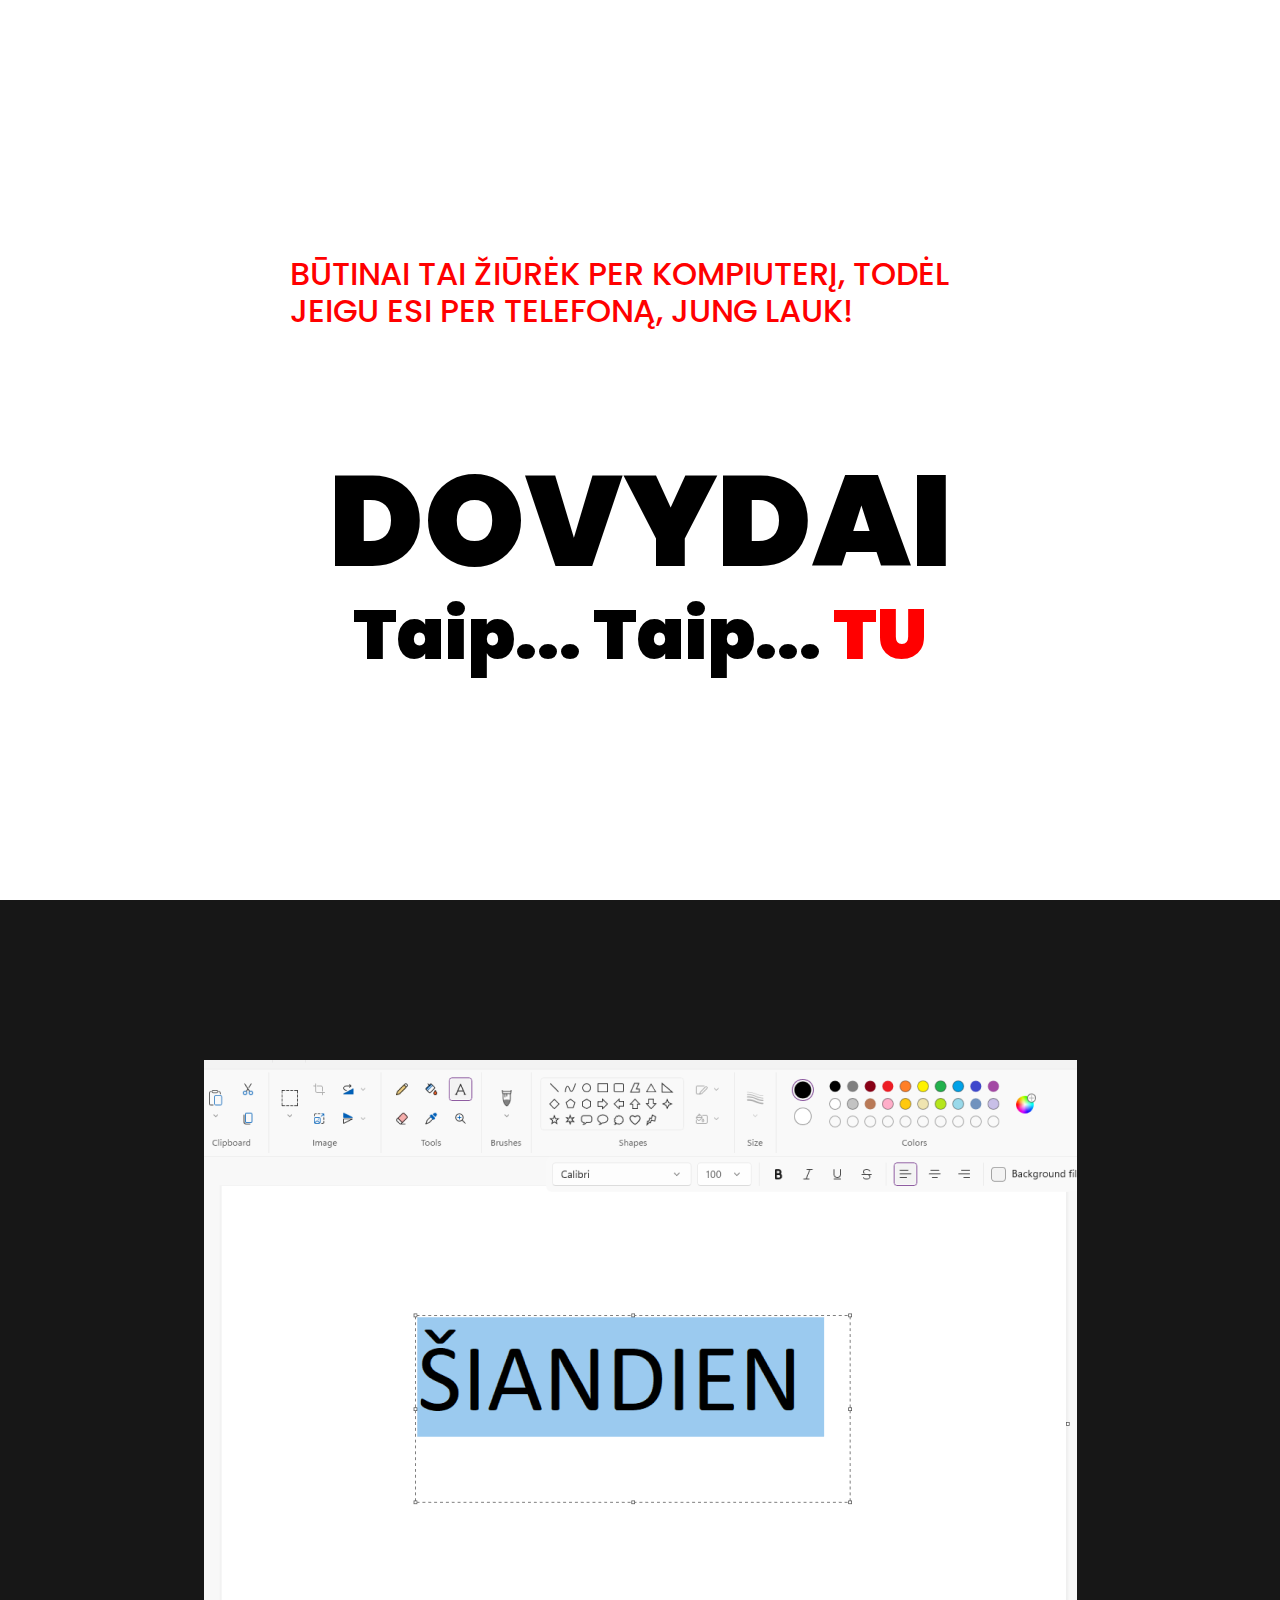
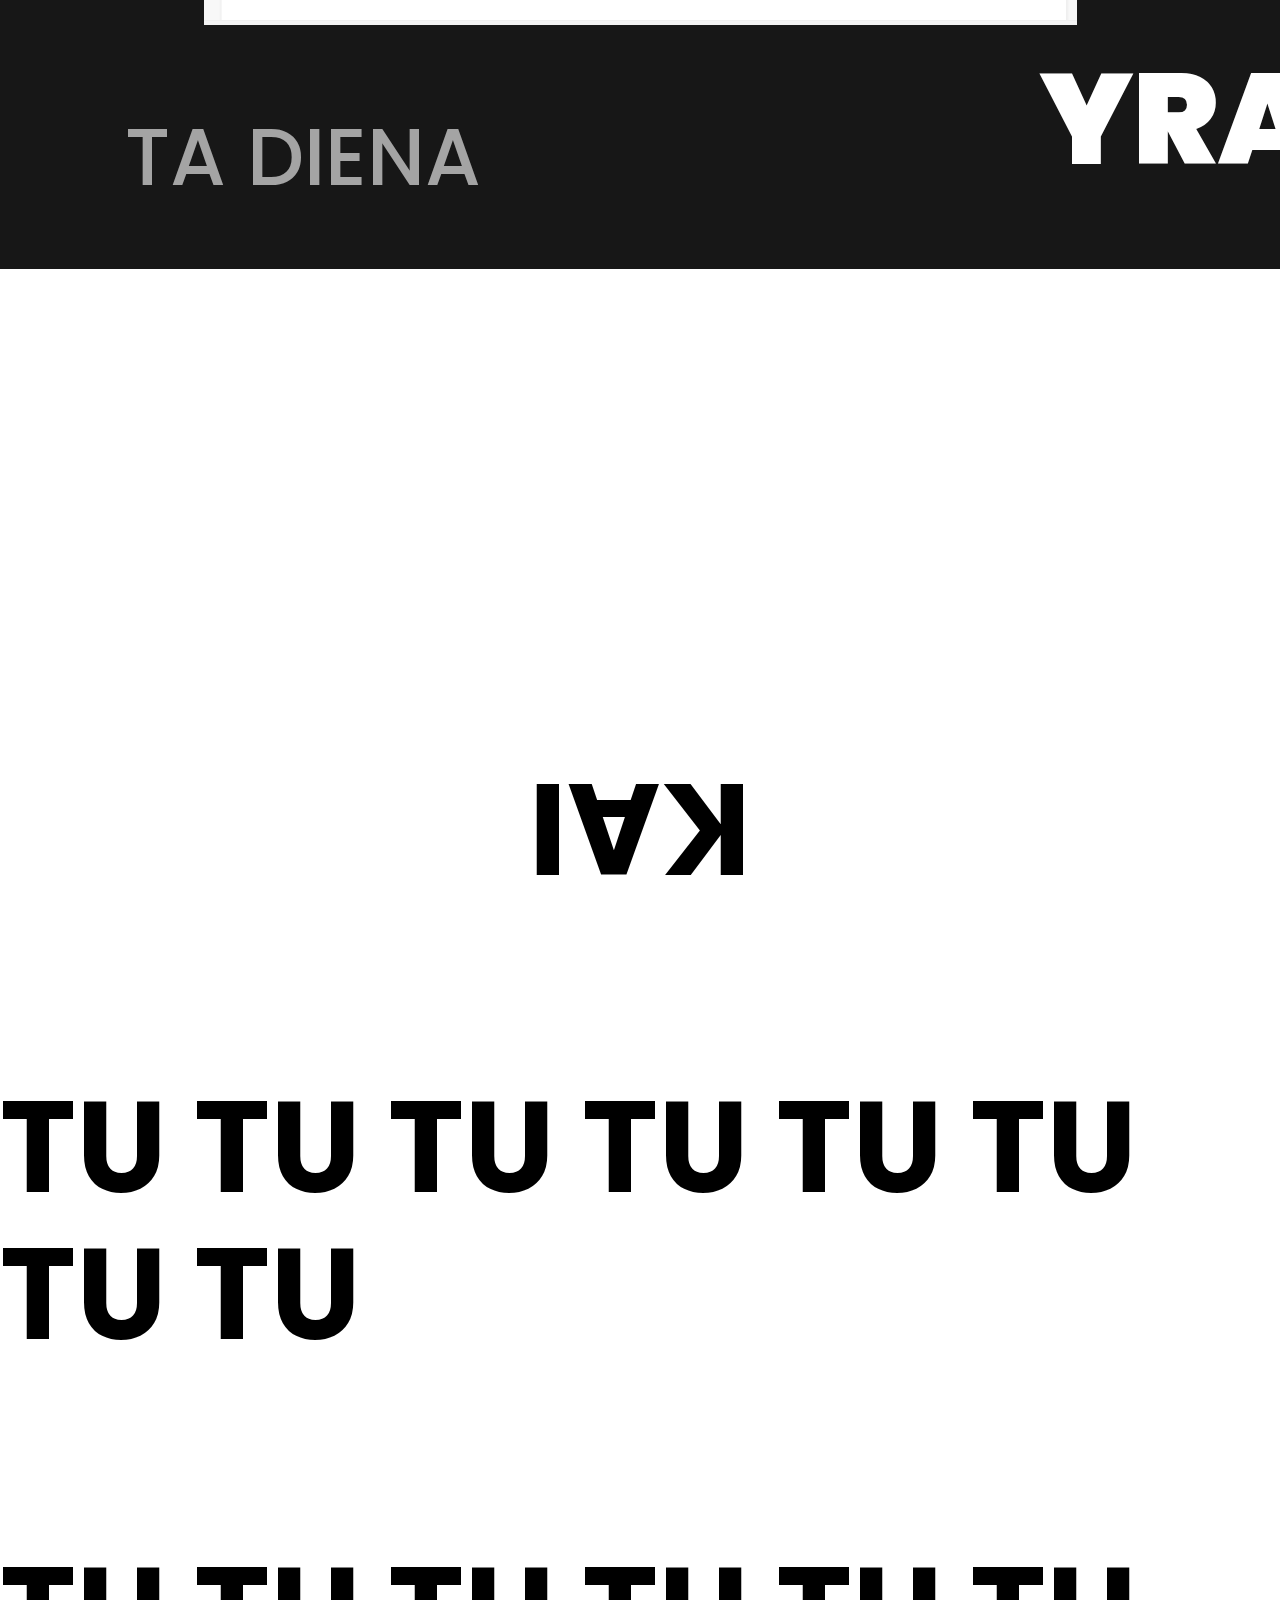
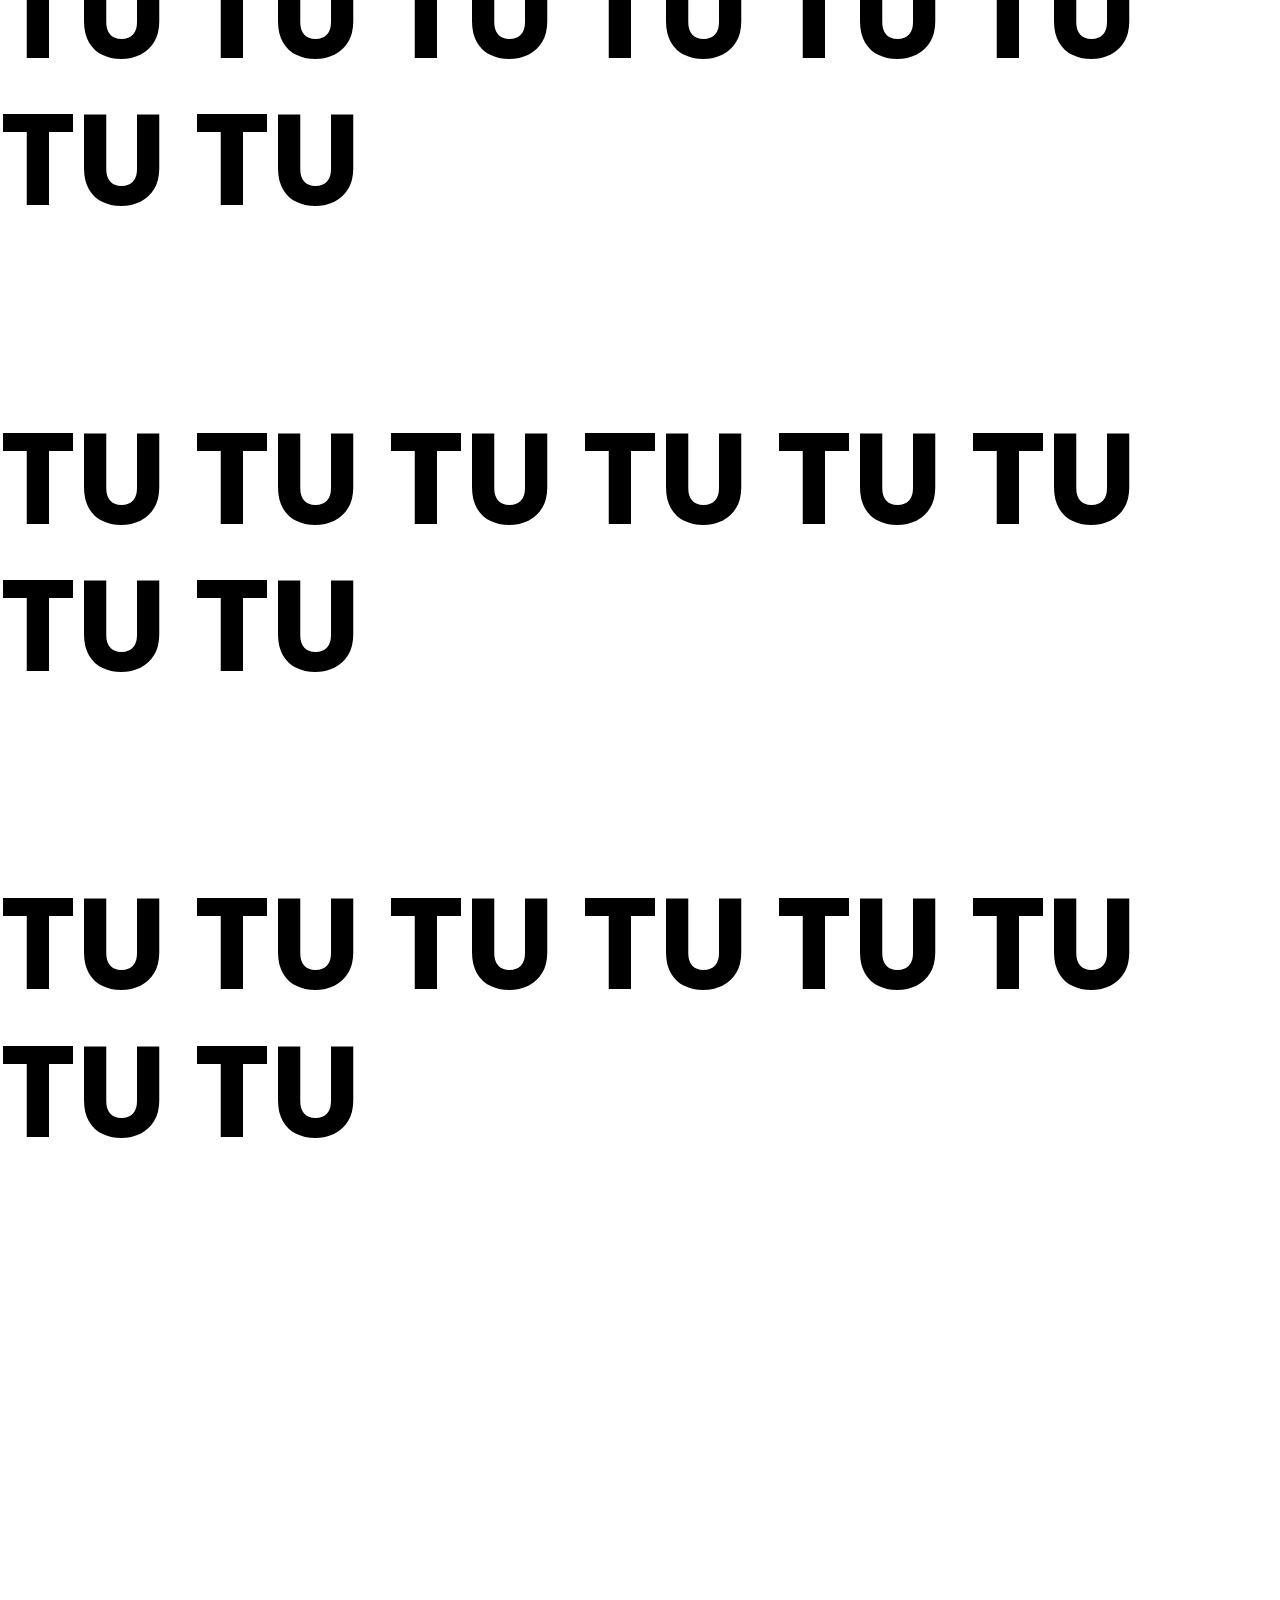
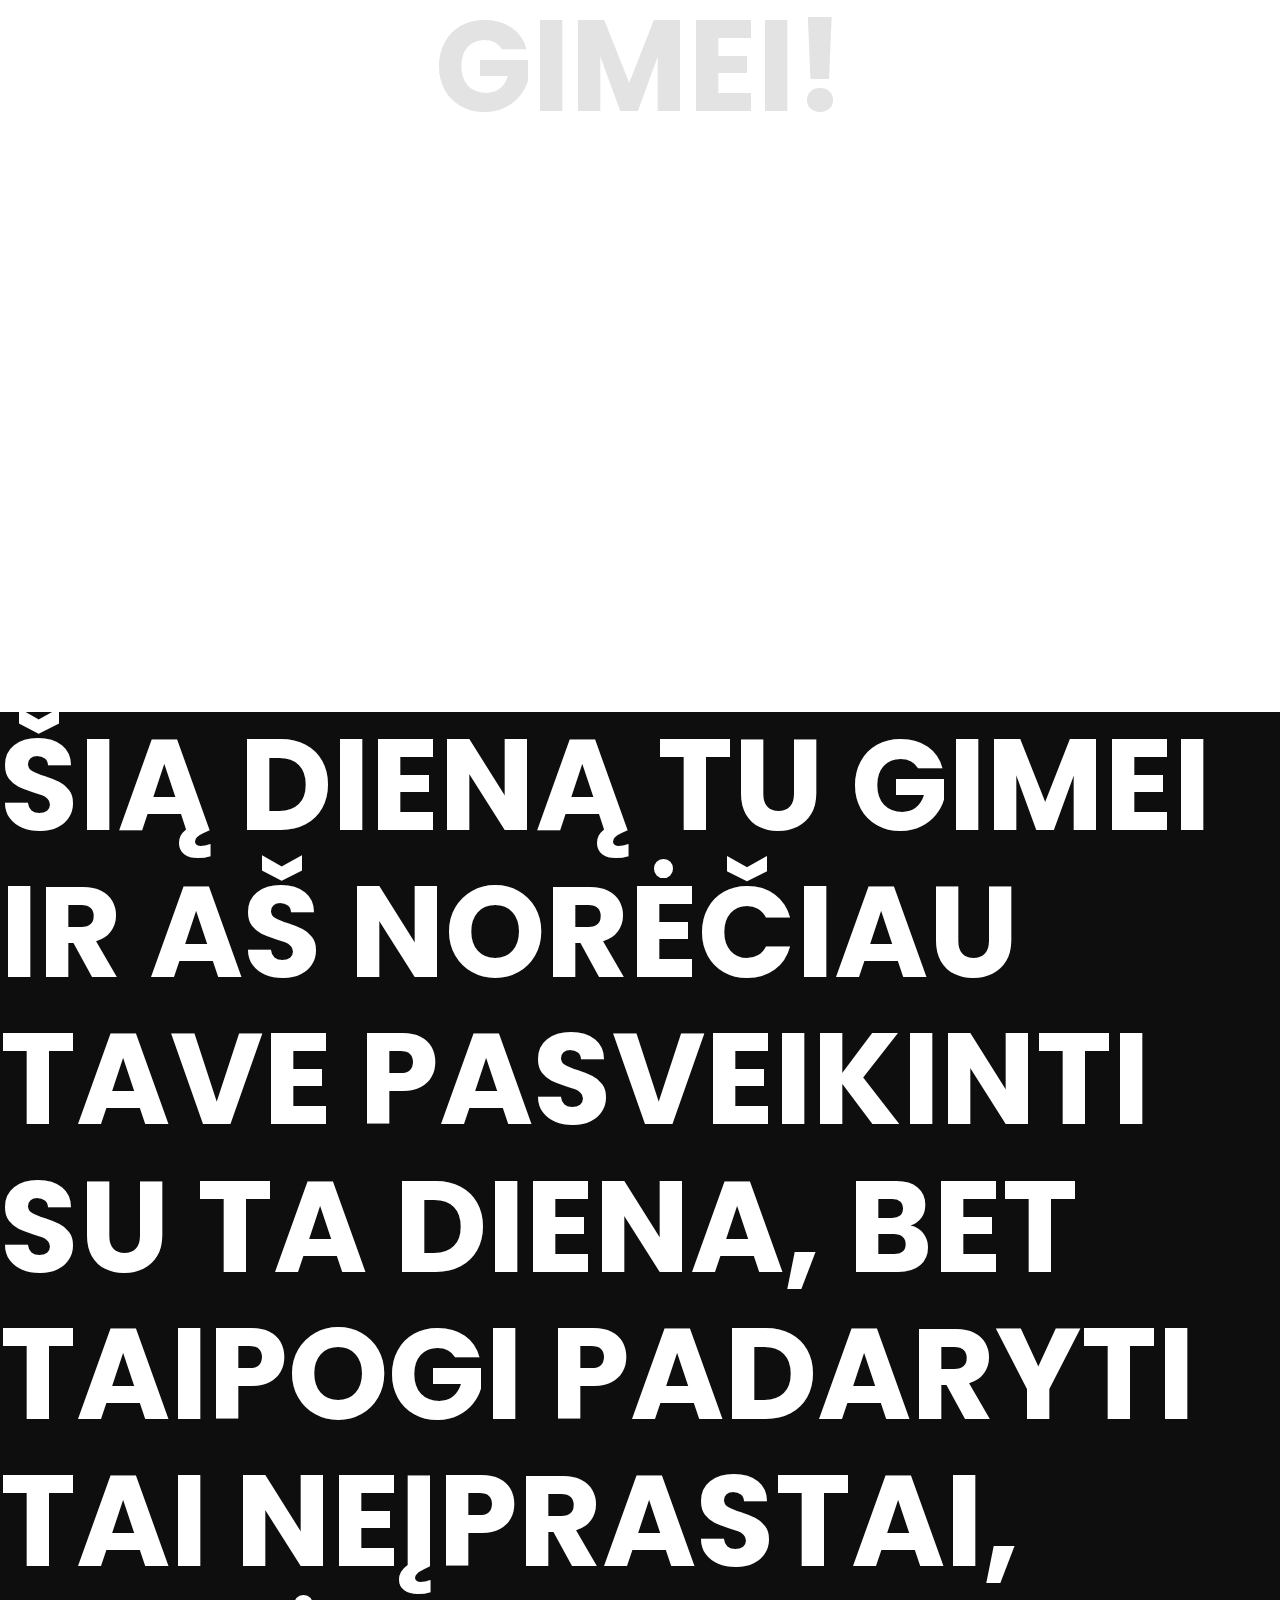
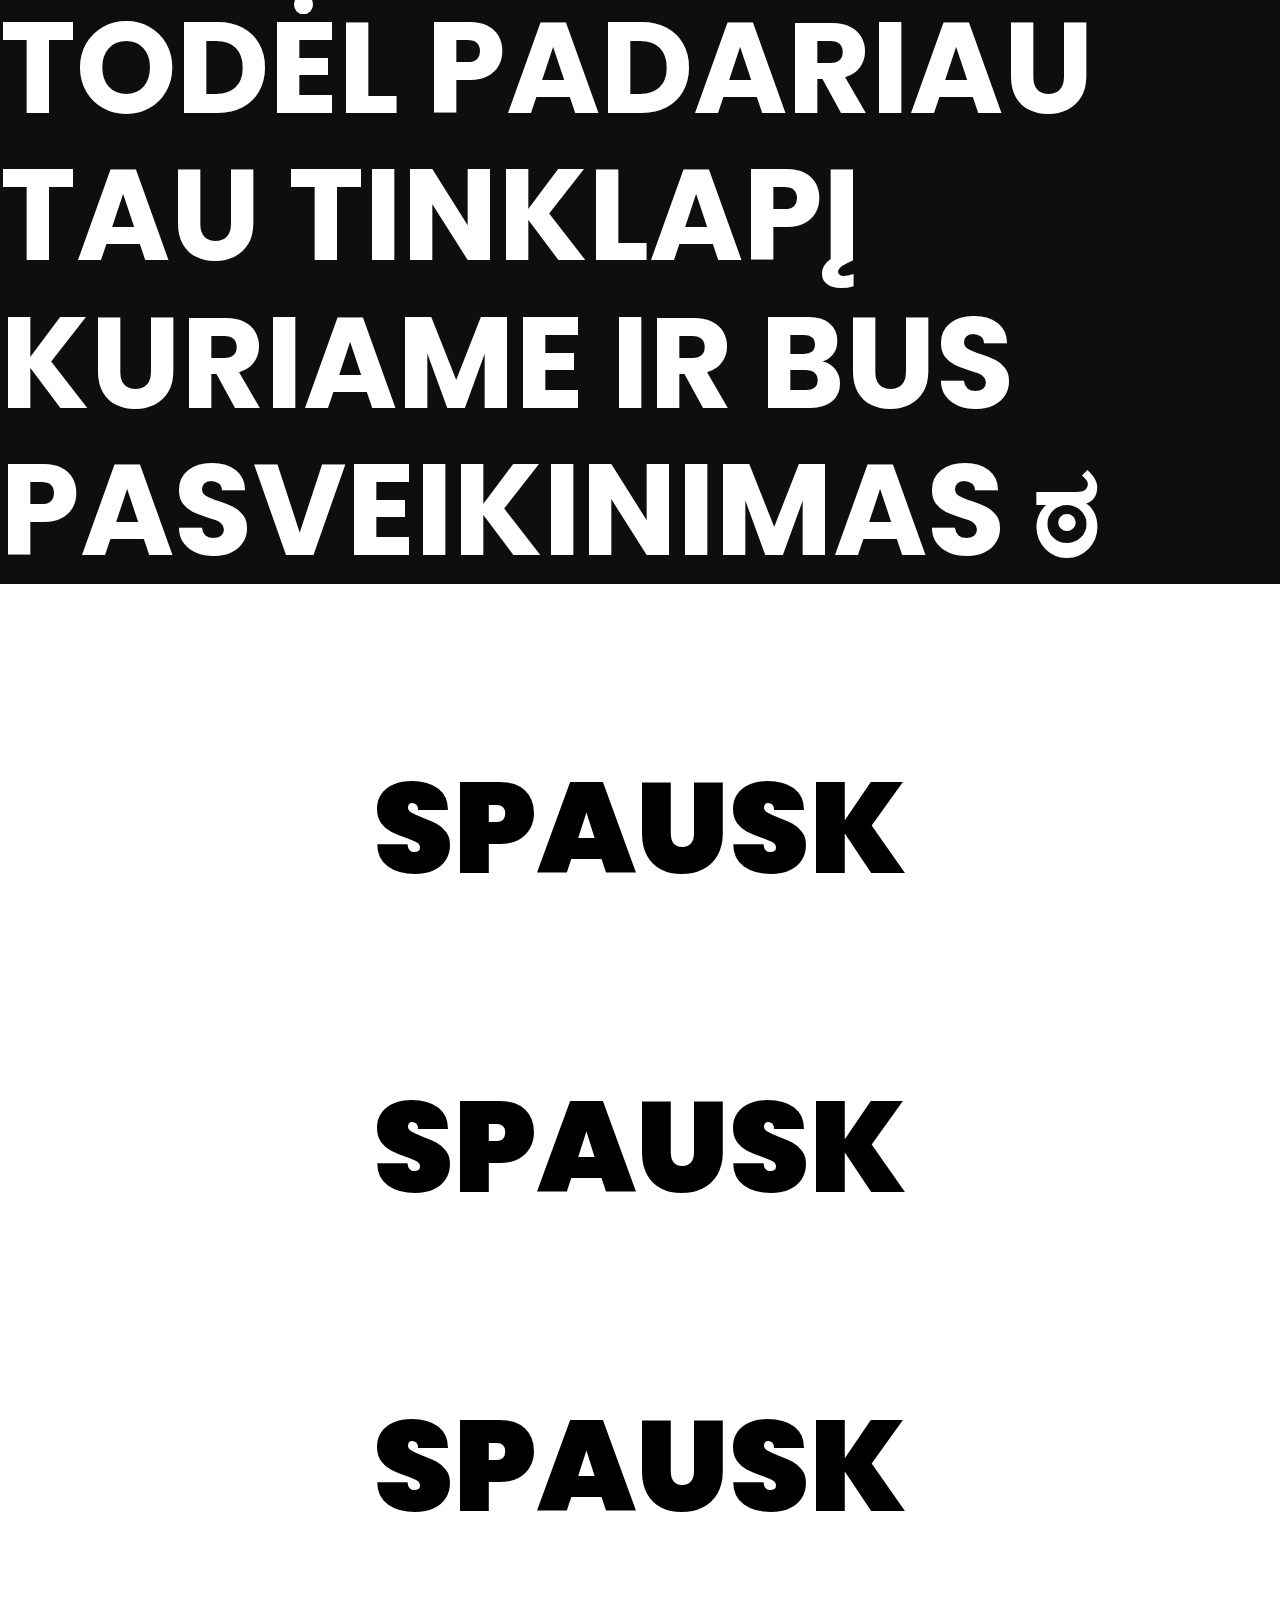
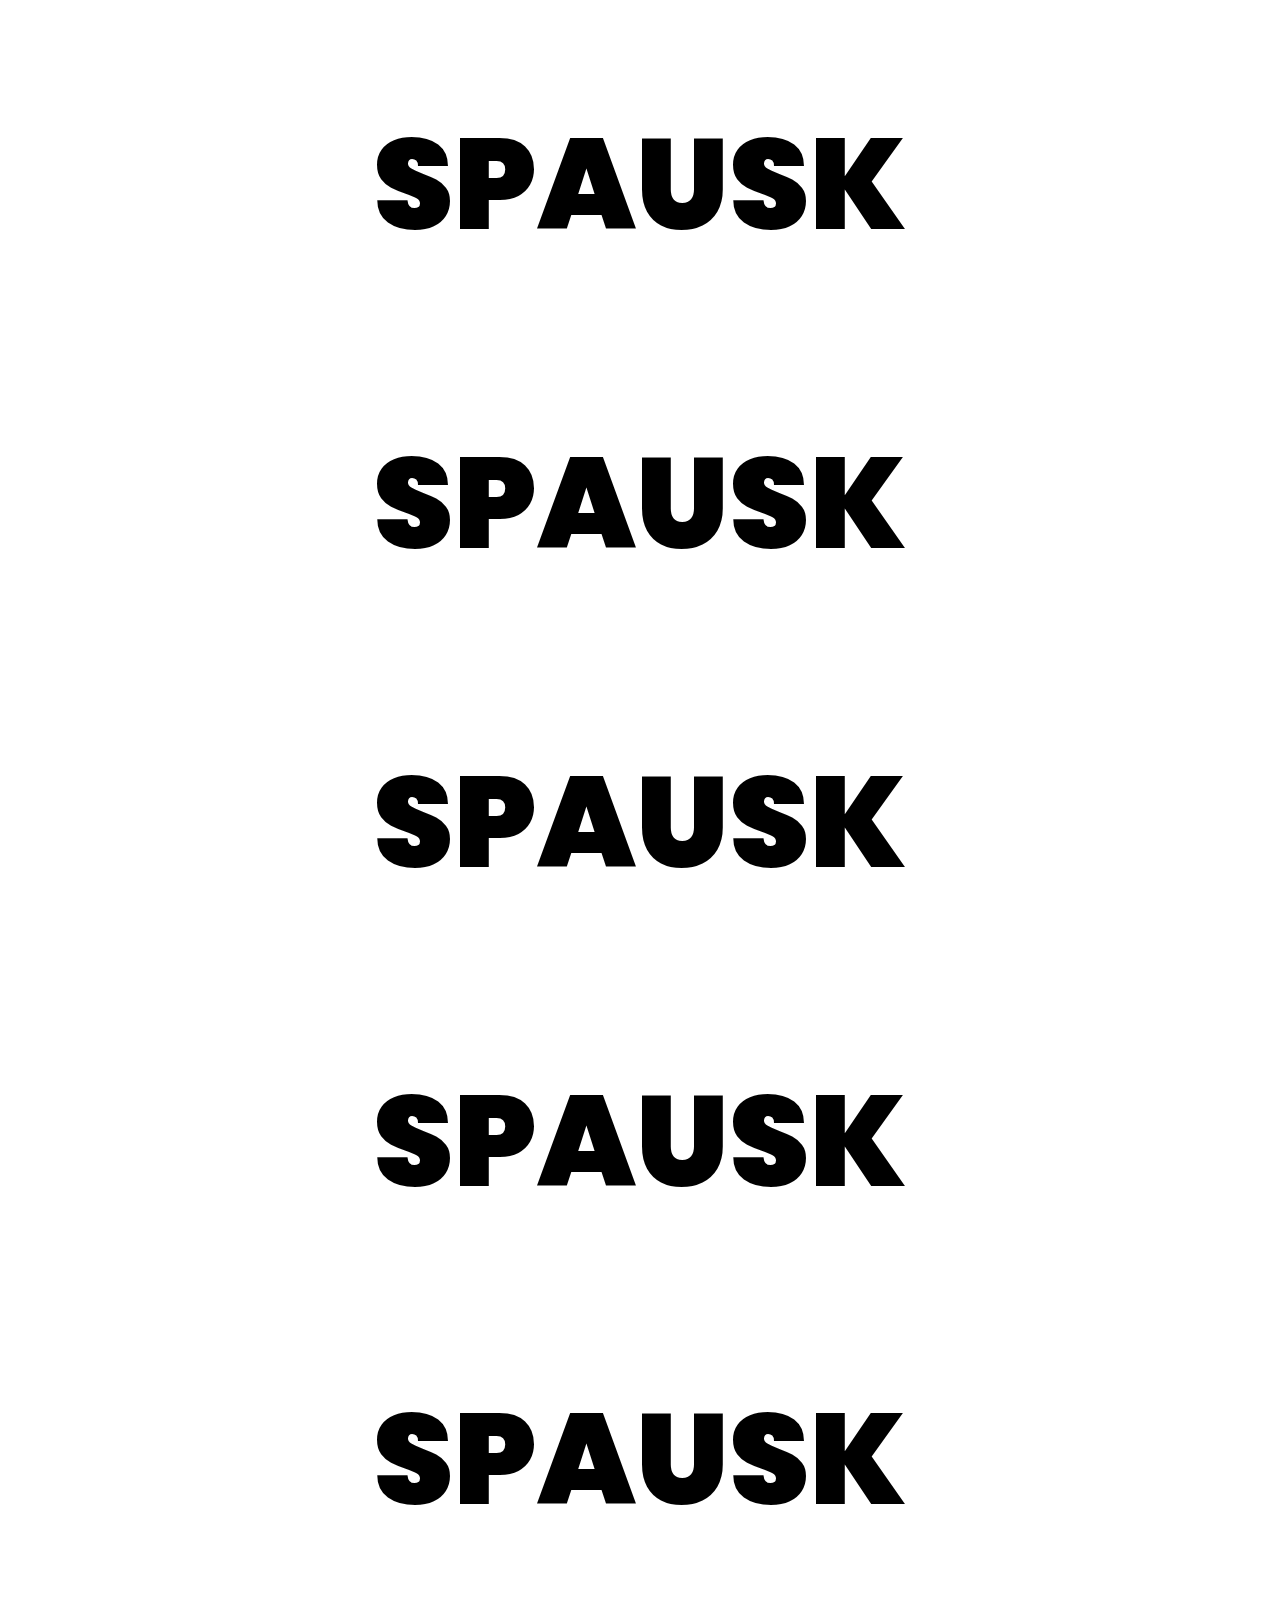
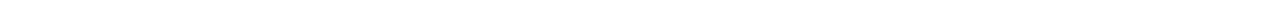
<file: index.html>
<!DOCTYPE html>
<html lang="en">
  <head>
    <meta charset="UTF-8" />
    <meta http-equiv="X-UA-Compatible" content="IE=edge" />
    <meta name="viewport" content="width=device-width, initial-scale=1.0" />
    <title>Document</title>
    <link
      href="https://fonts.googleapis.com/css2?family=Poppins:wght@500;700;900&display=swap"
      rel="stylesheet"
    />
    <link rel="stylesheet" href="./css/normalize.css" />
    <link rel="stylesheet" href="./css/main.css" />
    <script src="./js/main.js" defer></script>
  </head>
  <body>
    <section class="section-hero">
      <div class="first-subheader">
        <h3 class="accent">
          BŪTINAI TAI ŽIŪRĖK PER KOMPIUTERĮ, TODĖL JEIGU ESI PER TELEFONĄ, JUNG
          LAUK!
        </h3>
      </div>
      <a href="https://www.facebook.com/dovydas.psemeneckas" id="dovydai-link">
        <h1>DOVYDAI</h1>
      </a>

      <h2>Taip... Taip... <span class="accent">TU</span></h2>
    </section>
    <section class="section-siandien">
      <div class="img-wrapper">
        <h1>YRA</h1>
        <img src="./img/sianden.png" alt="" />
      </div>
      <h2>TA DIENA</h2>
    </section>
    <section class="section-kai">
      <h1 class="kai-title">KAI</h1>
      <h1>TU TU TU TU TU TU TU TU</h1>
      <h1>TU TU TU TU TU TU TU TU</h1>
      <h1>TU TU TU TU TU TU TU TU</h1>
      <h1>TU TU TU TU TU TU TU TU</h1>
      <h1 class="gimei-title">GIMEI!</h1>
    </section>
    <section class="section-big-text">
      <h1>
        ŠIĄ DIENĄ TU GIMEI IR AŠ NORĖČIAU TAVE PASVEIKINTI SU TA DIENA, BET
        TAIPOGI PADARYTI TAI NEĮPRASTAI, TODĖL PADARIAU TAU TINKLAPĮ KURIAME IR
        BUS PASVEIKINIMAS ಠ
      </h1>
    </section>
    <section class="section-spausk">
      <a href="./spausk.html">
        <h1>SPAUSK</h1>
      </a>
      <a href="./spausk.html">
        <h1>SPAUSK</h1>
      </a>
      <a href="./spausk.html">
        <h1>SPAUSK</h1>
      </a>
      <a href="./spausk.html">
        <h1>SPAUSK</h1>
      </a>
      <a href="./spausk.html">
        <h1>SPAUSK</h1>
      </a>
      <a href="./spausk.html">
        <h1>SPAUSK</h1>
      </a>
      <a href="./spausk.html">
        <h1>SPAUSK</h1>
      </a>
      <a href="./spausk.html">
        <h1>SPAUSK</h1>
      </a>
    </section>
  </body>
</html>
</file>
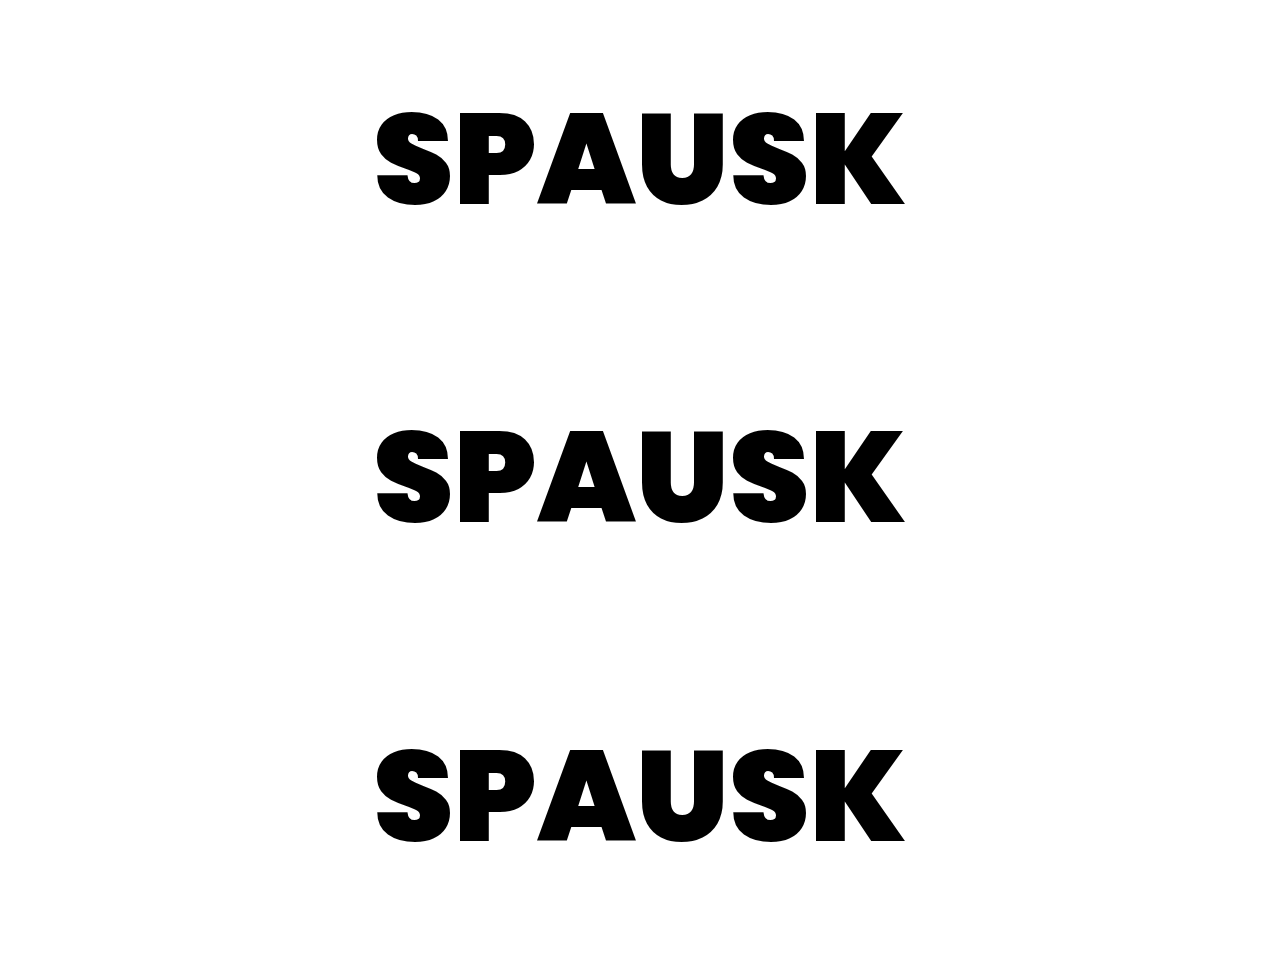
<file: spausk.html>
<!DOCTYPE html>
<html lang="en">
  <head>
    <meta charset="UTF-8" />
    <meta http-equiv="X-UA-Compatible" content="IE=edge" />
    <meta name="viewport" content="width=\, initial-scale=1.0" />
    <title>Document</title>
    <link
      href="https://fonts.googleapis.com/css2?family=Poppins:wght@500;700;900&display=swap"
      rel="stylesheet"
    />
    <link rel="stylesheet" href="./css/normalize.css" />
    <link rel="stylesheet" href="./css/main.css" />
    <script src="./js/main.js" defer></script>
  </head>
  <body>
    <section class="section-spausk">
      <a class="spausk-page-link" href="./spausk.html">
        <h1>SPAUSK</h1>
      </a>
      <a class="spausk-page-link" href="./spausk.html">
        <h1>SPAUSK</h1>
      </a>
      <a class="spausk-page-link" href="./spausk.html">
        <h1>SPAUSK</h1>
      </a>
    </section>
  </body>
</html>
</file>
<file: css/main.css>
body {
  font-family: "Poppins", sans-serif;
}

a {
  text-decoration: none;
  color: black;
}

button {
  cursor: pointer;
}

.section-hero {
  height: 100vh;
  display: flex;
  flex-direction: column;
  justify-content: center;
  align-items: center;
}

.section-hero h1 {
  font-size: 8rem;
  font-weight: 900;
  margin-bottom: 0;
}

.section-hero h2 {
  font-size: 4.4rem;
  font-weight: 900;
  margin: 0;
}

.first-subheader {
  max-width: 700px;
}

.section-hero h3 {
  font-size: 2rem;
  font-weight: 500;
}

/* Sianden section */
.section-siandien {
  display: flex;
  justify-content: center;
  position: relative;
  background-color: #171717;
  padding-top: 10em;
  padding-bottom: 15em;
}

.section-siandien .img-wrapper {
  position: relative;
}

.section-siandien h1 {
  color: white;
  position: absolute;
  bottom: -250px;
  right: -240px;
  font-size: 8rem;
  font-weight: 900;
}

.section-siandien h2 {
  color: rgba(255, 255, 255, 0.61);
  position: absolute;
  bottom: 0;
  left: 125px;
  font-size: 5rem;
  font-weight: 500;
}

/* Kai Section */
.section-kai {
  display: flex;
  flex-direction: column;
  align-items: center;
  padding: 25em 0;
}

.section-kai > h1 {
  font-size: 8rem;
}

.section-kai > .kai-title {
  transform: rotate(180deg);
}

.section-kai > .gimei-title {
  color: #e3e3e3;
  padding-top: 2em;
}

/* Contacts page */
.section-contact {
  height: 100vh;
  position: relative;
  background-color: #101010;
  overflow-y: hidden;
}

.section-contact img {
  border-radius: 10px;
  margin-left: 4em;
  position: relative;
  z-index: 100;
}

.section-contact .watermark {
  position: absolute;
  display: flex;
  flex-direction: column;
  background-image: url("../img/18.png");
  background-repeat: repeat;
  top: 0;
  left: 120px;
  right: 120px;
  bottom: 0;
  z-index: 10;
}

#confetti-canvas {
  position: absolute;
  top: 0;
}

.section-contact .watermark p {
  font-size: 5rem;
  font-weight: 900;
  color: rgba(255, 255, 255, 0.04);
  margin: 0;
}

.contact {
  color: white;
  display: flex;
  justify-content: center;
  align-items: center;
}

.contact h1 {
  position: relative;
  z-index: 400;
  font-size: 4rem;
  font-weight: 900;
  margin-bottom: 0;
}

.contact p {
  position: relative;
  z-index: 400;
  font-size: 1rem;
  margin-bottom: 0;
}

.contact button {
  position: relative;
  z-index: 400;
  font-size: 1.4rem;
  margin-top: 2em;
  padding: 1em 1.8em;
  margin-bottom: 0;
}

/* Section big text */
.section-big-text {
  background-color: #0e0e0e;
}

.section-big-text > h1 {
  font-size: 8rem;
  color: white;
}

/* Section spausk */
.section-spausk {
  display: flex;
  flex-direction: column;
  justify-content: center;
  align-items: center;
}

.section-spausk h1 {
  font-size: 8rem;
  font-weight: 900;
}

/* Utilities */
.container {
  max-width: 100%;
}
@media screen and (min-width: 576px) {
  .container {
    max-width: 540px;
    margin-right: auto;
    margin-left: auto;
  }
}
@media screen and (min-width: 768px) {
  .container {
    max-width: 720px;
  }
}
@media screen and (min-width: 992px) {
  .container {
    max-width: 960px;
  }
}
@media screen and (min-width: 1200px) {
  .container {
    max-width: 1140px;
  }
}
@media screen and (min-width: 1400px) {
  .container {
    max-width: 1320px;
  }
}

.accent {
  color: #ff0000;
}
</file>
